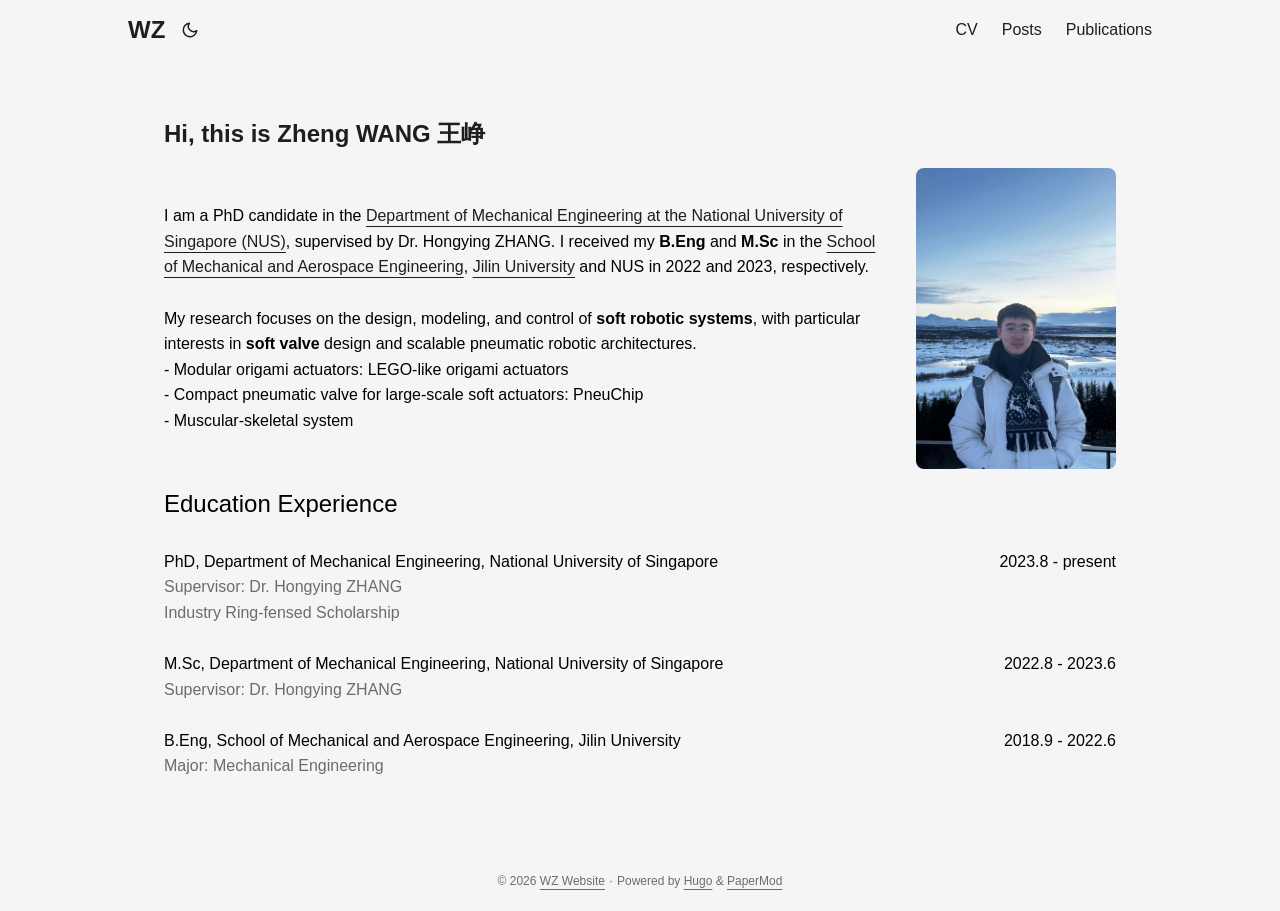
<file: index.html>
<!doctype html><html lang=en dir=auto data-theme=auto><head><meta name=generator content="Hugo 0.161.1"><meta charset=utf-8><meta http-equiv=X-UA-Compatible content="IE=edge"><meta name=viewport content="width=device-width,initial-scale=1,shrink-to-fit=no"><meta name=robots content="index, follow"><title>WZ Website</title><meta name=keywords content="Blog,Portfolio,PaperMod,Soft Robotics"><meta name=description content="Personal academic website of Zheng WANG"><meta name=author content="Zheng WANG"><link rel=canonical href=https://wangzheng-1209.github.io/><link crossorigin=anonymous href=/assets/css/stylesheet.aa66d16d28b2afbf603e479322545f0e8f92d92a0be6b76b6e00d4d86225ddce.css integrity="sha256-qmbRbSiyr79gPkeTIlRfDo+S2SoL5rdrbgDU2GIl3c4=" rel="preload stylesheet" as=style><link rel=icon href=https://wangzheng-1209.github.io/favicon.ico><link rel=icon type=image/png sizes=16x16 href=https://wangzheng-1209.github.io/favicon-16x16.png><link rel=icon type=image/png sizes=32x32 href=https://wangzheng-1209.github.io/favicon-32x32.png><link rel=apple-touch-icon href=https://wangzheng-1209.github.io/apple-touch-icon.png><link rel=mask-icon href=https://wangzheng-1209.github.io/safari-pinned-tab.svg><meta name=theme-color content="#2e2e33"><meta name=msapplication-TileColor content="#2e2e33"><link rel=alternate type=application/rss+xml href=https://wangzheng-1209.github.io/index.xml title=rss><link rel=alternate hreflang=en href=https://wangzheng-1209.github.io/><noscript><style>#theme-toggle,.top-link{display:none}</style><style>@media(prefers-color-scheme:dark){:root{--theme:rgb(29, 30, 32);--entry:rgb(46, 46, 51);--primary:rgb(218, 218, 219);--secondary:rgb(155, 156, 157);--tertiary:rgb(65, 66, 68);--content:rgb(196, 196, 197);--code-block-bg:rgb(46, 46, 51);--code-bg:rgb(55, 56, 62);--border:rgb(51, 51, 51);color-scheme:dark}.list{background:var(--theme)}.toc{background:var(--entry)}}</style></noscript><script>localStorage.getItem("pref-theme")==="dark"?document.querySelector("html").dataset.theme="dark":localStorage.getItem("pref-theme")==="light"?document.querySelector("html").dataset.theme="light":window.matchMedia("(prefers-color-scheme: dark)").matches?document.querySelector("html").dataset.theme="dark":document.querySelector("html").dataset.theme="light"</script><meta property="og:url" content="https://wangzheng-1209.github.io/"><meta property="og:site_name" content="WZ Website"><meta property="og:title" content="WZ Website"><meta property="og:description" content="Personal academic website of Zheng WANG"><meta property="og:locale" content="en"><meta property="og:type" content="website"><meta name=twitter:card content="summary"><meta name=twitter:title content="WZ Website"><meta name=twitter:description content="Personal academic website of Zheng WANG"><script type=application/ld+json>{"@context":"https://schema.org","@type":"Organization","name":"WZ Website","url":"https://wangzheng-1209.github.io/","description":"Personal academic website of Zheng WANG","logo":"https://wangzheng-1209.github.io/favicon.ico","sameAs":[]}</script></head><body class=list id=top><header class=header><nav class=header-nav><div class=logo><a href=https://wangzheng-1209.github.io/ accesskey=h title="WZ (Alt + H)">WZ</a><div class=logo-switches><button id=theme-toggle class=theme-toggle accesskey=t title="(Alt + T)" aria-label="Toggle theme">
<svg class="moon" width="18" height="18" viewBox="0 0 24 24" fill="none" stroke="currentColor" stroke-width="2" stroke-linecap="round" stroke-linejoin="round"><path d="M21 12.79A9 9 0 1111.21 3 7 7 0 0021 12.79z"/></svg>
<svg class="sun" width="18" height="18" viewBox="0 0 24 24" fill="none" stroke="currentColor" stroke-width="2" stroke-linecap="round" stroke-linejoin="round"><circle cx="12" cy="12" r="5"/><line x1="12" y1="1" x2="12" y2="3"/><line x1="12" y1="21" x2="12" y2="23"/><line x1="4.22" y1="4.22" x2="5.64" y2="5.64"/><line x1="18.36" y1="18.36" x2="19.78" y2="19.78"/><line x1="1" y1="12" x2="3" y2="12"/><line x1="21" y1="12" x2="23" y2="12"/><line x1="4.22" y1="19.78" x2="5.64" y2="18.36"/><line x1="18.36" y1="5.64" x2="19.78" y2="4.22"/></svg></button></div></div><ul id=menu class=menu><li><a href=https://wangzheng-1209.github.io/files/cv.pdf title=CV><span>CV</span></a></li><li><a href=https://wangzheng-1209.github.io/posts/ title=Posts><span>Posts</span></a></li><li><a href=https://wangzheng-1209.github.io/publications/ title=Publications><span>Publications</span></a></li></ul></nav></header><main class=main><article class="first-entry home-info"><header class=entry-header><h1><span style=font-size:24px>Hi, this is Zheng WANG 王峥</span></h1></header><div class="entry-content md-content"><div style=display:flex;align-items:center;justify-content:space-between;gap:40px;color:#000><div style=flex:1;font-size:16px>I am a PhD candidate in the
<a href=https://cde.nus.edu.sg/me/ target=_blank>Department of Mechanical Engineering at the National University of Singapore (NUS)</a>,
supervised by Dr. Hongying ZHANG. I received my <strong>B.Eng</strong> and <strong>M.Sc</strong> in the <a href=https://mae.jlu.edu.cn/ target=_blank>School of Mechanical and Aerospace Engineering</a>,
<a href=https://www.jlu.edu.cn/ target=_blank>Jilin University</a> and NUS in 2022 and 2023, respectively.<br><br>My research focuses on the design, modeling, and control of <strong>soft robotic systems</strong>,
with particular interests in <strong>soft valve</strong> design and scalable pneumatic robotic architectures.<br>- Modular origami actuators: LEGO-like origami actuators<br>- Compact pneumatic valve for large-scale soft actuators: PneuChip<br>- Muscular-skeletal system</div><div style="flex:0 0 200px;text-align:right"><img src=/images/profile.jpg style=width:200px></div></div><span style=font-size:24px;color:#000>Education Experience</span><br><br><div style=display:flex;justify-content:space-between;color:#000><div>PhD, Department of Mechanical Engineering, National University of Singapore</div><div>2023.8 - present</div></div>Supervisor: Dr. Hongying ZHANG<br>Industry Ring-fensed Scholarship<br><br><div style=display:flex;justify-content:space-between;color:#000><div>M.Sc, Department of Mechanical Engineering, National University of Singapore</div><div>2022.8 - 2023.6</div></div>Supervisor: Dr. Hongying ZHANG<br><br><div style=display:flex;justify-content:space-between;color:#000><div>B.Eng, School of Mechanical and Aerospace Engineering, Jilin University</div><div>2018.9 - 2022.6</div></div>Major: Mechanical Engineering<br></div><footer class=entry-footer><div class=social-icons></div></footer></article></main><footer class=footer><span>&copy; 2026 <a href=https://wangzheng-1209.github.io/>WZ Website</a></span> ·
<span>Powered by
<a href=https://gohugo.io/ rel="noopener noreferrer" target=_blank>Hugo</a> &
<a href=https://github.com/adityatelange/hugo-PaperMod/ rel=noopener target=_blank>PaperMod</a></span></footer><a href=#top id=top-link class="top-link hidden" aria-label="go to top" title="Go to Top (Alt + G)" accesskey=g><svg viewBox="0 0 24 24" fill="none" stroke="currentColor" stroke-width="2" stroke-linecap="round" stroke-linejoin="round" class="feather feather-chevrons-up"><polyline points="17 11 12 6 7 11"/><polyline points="17 18 12 13 7 18"/></svg>
</a><script>let menu=document.getElementById("menu");if(menu){const e=localStorage.getItem("menu-scroll-position");e&&(menu.scrollLeft=parseInt(e,10)),menu.onscroll=function(){localStorage.setItem("menu-scroll-position",menu.scrollLeft)}}document.querySelectorAll('a[href^="#"]').forEach(e=>{e.addEventListener("click",function(e){e.preventDefault();var t=this.getAttribute("href").substr(1);window.matchMedia("(prefers-reduced-motion: reduce)").matches?document.querySelector(`[id='${decodeURIComponent(t)}']`).scrollIntoView():document.querySelector(`[id='${decodeURIComponent(t)}']`).scrollIntoView({behavior:"smooth"}),t==="top"?history.replaceState(null,null," "):history.pushState(null,null,`#${t}`)})})</script><script>var toplink=document.getElementById("top-link");window.onscroll=function(){const e=window.innerHeight;document.body.scrollTop>e||document.documentElement.scrollTop>e?toplink.classList.remove("hidden"):toplink.classList.add("hidden")}</script><script>document.getElementById("theme-toggle").addEventListener("click",()=>{const e=document.querySelector("html");e.dataset.theme==="dark"?(e.dataset.theme="light",localStorage.setItem("pref-theme","light")):(e.dataset.theme="dark",localStorage.setItem("pref-theme","dark"))})</script></body></html>
</file>
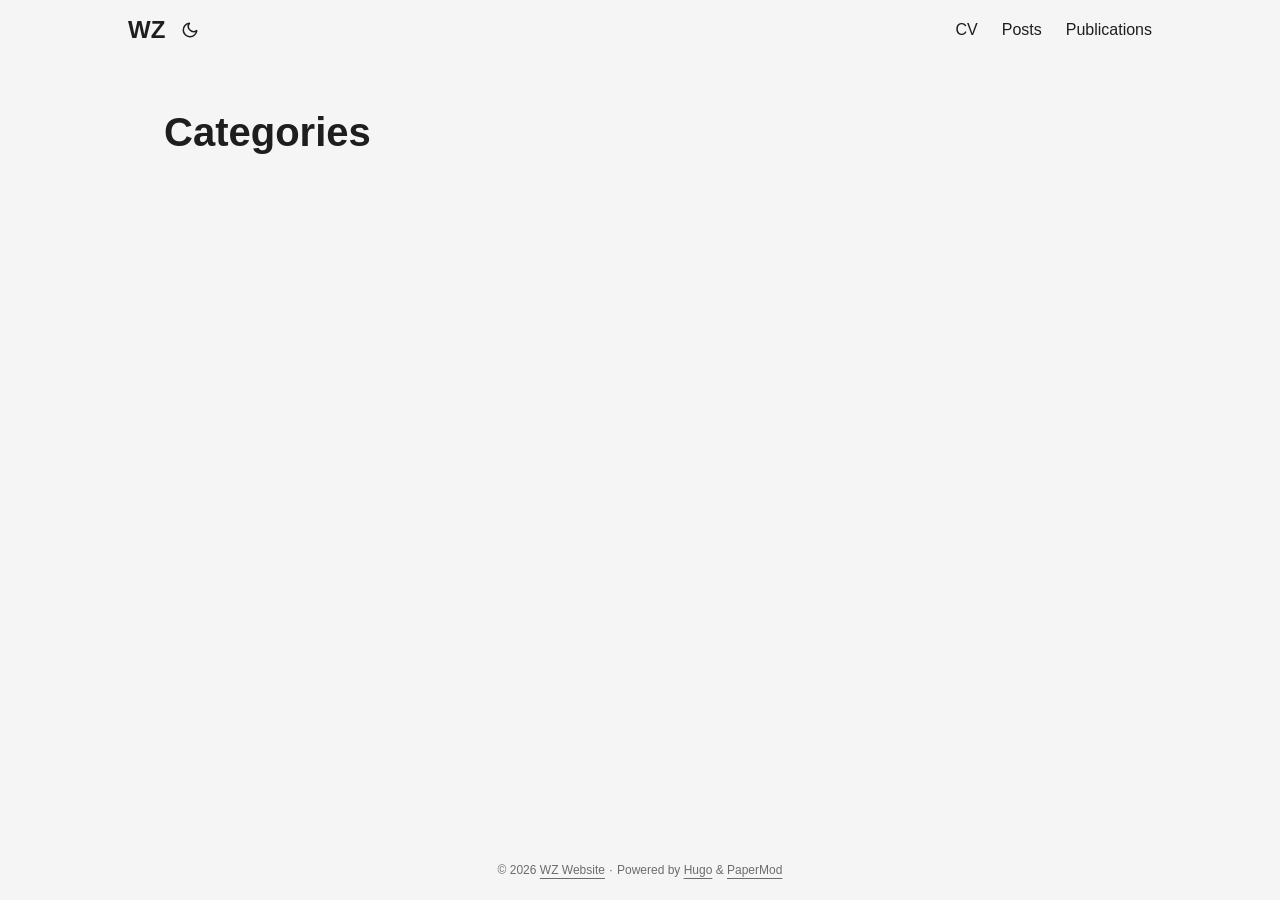
<file: categories/index.html>
<!doctype html><html lang=en dir=auto data-theme=auto><head><meta charset=utf-8><meta http-equiv=X-UA-Compatible content="IE=edge"><meta name=viewport content="width=device-width,initial-scale=1,shrink-to-fit=no"><meta name=robots content="index, follow"><title>Categories | WZ Website</title><meta name=keywords content><meta name=description content="Personal academic website of Zheng WANG"><meta name=author content="Zheng WANG"><link rel=canonical href=https://wangzheng-1209.github.io/categories/><link crossorigin=anonymous href=/assets/css/stylesheet.aa66d16d28b2afbf603e479322545f0e8f92d92a0be6b76b6e00d4d86225ddce.css integrity="sha256-qmbRbSiyr79gPkeTIlRfDo+S2SoL5rdrbgDU2GIl3c4=" rel="preload stylesheet" as=style><link rel=icon href=https://wangzheng-1209.github.io/favicon.ico><link rel=icon type=image/png sizes=16x16 href=https://wangzheng-1209.github.io/favicon-16x16.png><link rel=icon type=image/png sizes=32x32 href=https://wangzheng-1209.github.io/favicon-32x32.png><link rel=apple-touch-icon href=https://wangzheng-1209.github.io/apple-touch-icon.png><link rel=mask-icon href=https://wangzheng-1209.github.io/safari-pinned-tab.svg><meta name=theme-color content="#2e2e33"><meta name=msapplication-TileColor content="#2e2e33"><link rel=alternate type=application/rss+xml href=https://wangzheng-1209.github.io/categories/index.xml title=rss><link rel=alternate hreflang=en href=https://wangzheng-1209.github.io/categories/><noscript><style>#theme-toggle,.top-link{display:none}</style><style>@media(prefers-color-scheme:dark){:root{--theme:rgb(29, 30, 32);--entry:rgb(46, 46, 51);--primary:rgb(218, 218, 219);--secondary:rgb(155, 156, 157);--tertiary:rgb(65, 66, 68);--content:rgb(196, 196, 197);--code-block-bg:rgb(46, 46, 51);--code-bg:rgb(55, 56, 62);--border:rgb(51, 51, 51);color-scheme:dark}.list{background:var(--theme)}.toc{background:var(--entry)}}</style></noscript><script>localStorage.getItem("pref-theme")==="dark"?document.querySelector("html").dataset.theme="dark":localStorage.getItem("pref-theme")==="light"?document.querySelector("html").dataset.theme="light":window.matchMedia("(prefers-color-scheme: dark)").matches?document.querySelector("html").dataset.theme="dark":document.querySelector("html").dataset.theme="light"</script><meta property="og:url" content="https://wangzheng-1209.github.io/categories/"><meta property="og:site_name" content="WZ Website"><meta property="og:title" content="Categories"><meta property="og:description" content="Personal academic website of Zheng WANG"><meta property="og:locale" content="en"><meta property="og:type" content="website"><meta name=twitter:card content="summary"><meta name=twitter:title content="Categories"><meta name=twitter:description content="Personal academic website of Zheng WANG"></head><body class=list id=top><header class=header><nav class=header-nav><div class=logo><a href=https://wangzheng-1209.github.io/ accesskey=h title="WZ (Alt + H)">WZ</a><div class=logo-switches><button id=theme-toggle class=theme-toggle accesskey=t title="(Alt + T)" aria-label="Toggle theme">
<svg class="moon" width="18" height="18" viewBox="0 0 24 24" fill="none" stroke="currentColor" stroke-width="2" stroke-linecap="round" stroke-linejoin="round"><path d="M21 12.79A9 9 0 1111.21 3 7 7 0 0021 12.79z"/></svg>
<svg class="sun" width="18" height="18" viewBox="0 0 24 24" fill="none" stroke="currentColor" stroke-width="2" stroke-linecap="round" stroke-linejoin="round"><circle cx="12" cy="12" r="5"/><line x1="12" y1="1" x2="12" y2="3"/><line x1="12" y1="21" x2="12" y2="23"/><line x1="4.22" y1="4.22" x2="5.64" y2="5.64"/><line x1="18.36" y1="18.36" x2="19.78" y2="19.78"/><line x1="1" y1="12" x2="3" y2="12"/><line x1="21" y1="12" x2="23" y2="12"/><line x1="4.22" y1="19.78" x2="5.64" y2="18.36"/><line x1="18.36" y1="5.64" x2="19.78" y2="4.22"/></svg></button></div></div><ul id=menu class=menu><li><a href=https://wangzheng-1209.github.io/files/cv.pdf title=CV><span>CV</span></a></li><li><a href=https://wangzheng-1209.github.io/posts/ title=Posts><span>Posts</span></a></li><li><a href=https://wangzheng-1209.github.io/publications/ title=Publications><span>Publications</span></a></li></ul></nav></header><main class=main><header class=page-header><h1>Categories</h1></header><ul class=terms-tags></ul></main><footer class=footer><span>&copy; 2026 <a href=https://wangzheng-1209.github.io/>WZ Website</a></span> ·
<span>Powered by
<a href=https://gohugo.io/ rel="noopener noreferrer" target=_blank>Hugo</a> &
<a href=https://github.com/adityatelange/hugo-PaperMod/ rel=noopener target=_blank>PaperMod</a></span></footer><a href=#top id=top-link class="top-link hidden" aria-label="go to top" title="Go to Top (Alt + G)" accesskey=g><svg viewBox="0 0 24 24" fill="none" stroke="currentColor" stroke-width="2" stroke-linecap="round" stroke-linejoin="round" class="feather feather-chevrons-up"><polyline points="17 11 12 6 7 11"/><polyline points="17 18 12 13 7 18"/></svg>
</a><script>let menu=document.getElementById("menu");if(menu){const e=localStorage.getItem("menu-scroll-position");e&&(menu.scrollLeft=parseInt(e,10)),menu.onscroll=function(){localStorage.setItem("menu-scroll-position",menu.scrollLeft)}}document.querySelectorAll('a[href^="#"]').forEach(e=>{e.addEventListener("click",function(e){e.preventDefault();var t=this.getAttribute("href").substr(1);window.matchMedia("(prefers-reduced-motion: reduce)").matches?document.querySelector(`[id='${decodeURIComponent(t)}']`).scrollIntoView():document.querySelector(`[id='${decodeURIComponent(t)}']`).scrollIntoView({behavior:"smooth"}),t==="top"?history.replaceState(null,null," "):history.pushState(null,null,`#${t}`)})})</script><script>var toplink=document.getElementById("top-link");window.onscroll=function(){const e=window.innerHeight;document.body.scrollTop>e||document.documentElement.scrollTop>e?toplink.classList.remove("hidden"):toplink.classList.add("hidden")}</script><script>document.getElementById("theme-toggle").addEventListener("click",()=>{const e=document.querySelector("html");e.dataset.theme==="dark"?(e.dataset.theme="light",localStorage.setItem("pref-theme","light")):(e.dataset.theme="dark",localStorage.setItem("pref-theme","dark"))})</script></body></html>
</file>
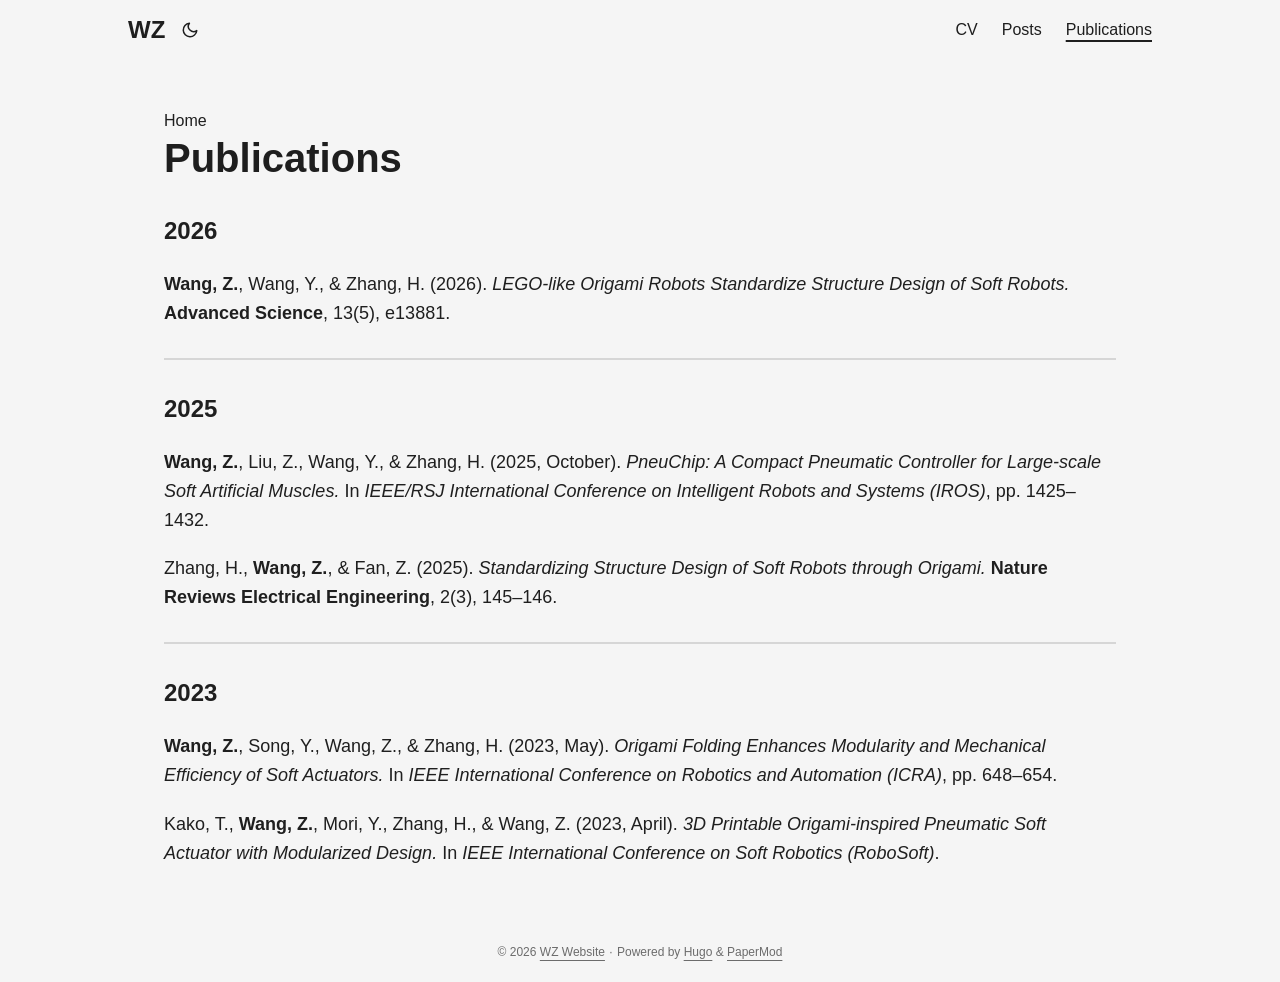
<file: publications/index.html>
<!doctype html><html lang=en dir=auto data-theme=auto><head><meta charset=utf-8><meta http-equiv=X-UA-Compatible content="IE=edge"><meta name=viewport content="width=device-width,initial-scale=1,shrink-to-fit=no"><meta name=robots content="index, follow"><title>Publications | WZ Website</title><meta name=keywords content><meta name=description content="2026
Wang, Z., Wang, Y., & Zhang, H. (2026).  LEGO-like Origami Robots Standardize Structure Design of Soft Robots. Advanced Science, 13(5), e13881.

2025
Wang, Z., Liu, Z., Wang, Y., & Zhang, H. (2025, October). PneuChip: A Compact Pneumatic Controller for Large-scale Soft Artificial Muscles. In IEEE/RSJ International Conference on Intelligent Robots and Systems (IROS), pp. 1425–1432.
Zhang, H., Wang, Z., & Fan, Z. (2025). Standardizing Structure Design of Soft Robots through Origami. Nature Reviews Electrical Engineering, 2(3), 145–146."><meta name=author content="Zheng WANG"><link rel=canonical href=https://wangzheng-1209.github.io/publications/><link crossorigin=anonymous href=/assets/css/stylesheet.aa66d16d28b2afbf603e479322545f0e8f92d92a0be6b76b6e00d4d86225ddce.css integrity="sha256-qmbRbSiyr79gPkeTIlRfDo+S2SoL5rdrbgDU2GIl3c4=" rel="preload stylesheet" as=style><link rel=icon href=https://wangzheng-1209.github.io/favicon.ico><link rel=icon type=image/png sizes=16x16 href=https://wangzheng-1209.github.io/favicon-16x16.png><link rel=icon type=image/png sizes=32x32 href=https://wangzheng-1209.github.io/favicon-32x32.png><link rel=apple-touch-icon href=https://wangzheng-1209.github.io/apple-touch-icon.png><link rel=mask-icon href=https://wangzheng-1209.github.io/safari-pinned-tab.svg><meta name=theme-color content="#2e2e33"><meta name=msapplication-TileColor content="#2e2e33"><link rel=alternate type=application/rss+xml href=https://wangzheng-1209.github.io/publications/index.xml title=rss><link rel=alternate hreflang=en href=https://wangzheng-1209.github.io/publications/><noscript><style>#theme-toggle,.top-link{display:none}</style><style>@media(prefers-color-scheme:dark){:root{--theme:rgb(29, 30, 32);--entry:rgb(46, 46, 51);--primary:rgb(218, 218, 219);--secondary:rgb(155, 156, 157);--tertiary:rgb(65, 66, 68);--content:rgb(196, 196, 197);--code-block-bg:rgb(46, 46, 51);--code-bg:rgb(55, 56, 62);--border:rgb(51, 51, 51);color-scheme:dark}.list{background:var(--theme)}.toc{background:var(--entry)}}</style></noscript><script>localStorage.getItem("pref-theme")==="dark"?document.querySelector("html").dataset.theme="dark":localStorage.getItem("pref-theme")==="light"?document.querySelector("html").dataset.theme="light":window.matchMedia("(prefers-color-scheme: dark)").matches?document.querySelector("html").dataset.theme="dark":document.querySelector("html").dataset.theme="light"</script><meta property="og:url" content="https://wangzheng-1209.github.io/publications/"><meta property="og:site_name" content="WZ Website"><meta property="og:title" content="Publications"><meta property="og:description" content="2026
Wang, Z., Wang, Y., & Zhang, H. (2026). LEGO-like Origami Robots Standardize Structure Design of Soft Robots. Advanced Science, 13(5), e13881.
2025
Wang, Z., Liu, Z., Wang, Y., & Zhang, H. (2025, October). PneuChip: A Compact Pneumatic Controller for Large-scale Soft Artificial Muscles. In IEEE/RSJ International Conference on Intelligent Robots and Systems (IROS), pp. 1425–1432.
Zhang, H., Wang, Z., & Fan, Z. (2025). Standardizing Structure Design of Soft Robots through Origami. Nature Reviews Electrical Engineering, 2(3), 145–146."><meta property="og:locale" content="en"><meta property="og:type" content="website"><meta name=twitter:card content="summary"><meta name=twitter:title content="Publications"><meta name=twitter:description content="2026
Wang, Z., Wang, Y., & Zhang, H. (2026). LEGO-like Origami Robots Standardize Structure Design of Soft Robots. Advanced Science, 13(5), e13881.
2025
Wang, Z., Liu, Z., Wang, Y., & Zhang, H. (2025, October). PneuChip: A Compact Pneumatic Controller for Large-scale Soft Artificial Muscles. In IEEE/RSJ International Conference on Intelligent Robots and Systems (IROS), pp. 1425–1432.
Zhang, H., Wang, Z., & Fan, Z. (2025). Standardizing Structure Design of Soft Robots through Origami. Nature Reviews Electrical Engineering, 2(3), 145–146."><script type=application/ld+json>{"@context":"https://schema.org","@type":"BreadcrumbList","itemListElement":[{"@type":"ListItem","position":1,"name":"Publications","item":"https://wangzheng-1209.github.io/publications/"}]}</script></head><body class=list id=top><header class=header><nav class=header-nav><div class=logo><a href=https://wangzheng-1209.github.io/ accesskey=h title="WZ (Alt + H)">WZ</a><div class=logo-switches><button id=theme-toggle class=theme-toggle accesskey=t title="(Alt + T)" aria-label="Toggle theme">
<svg class="moon" width="18" height="18" viewBox="0 0 24 24" fill="none" stroke="currentColor" stroke-width="2" stroke-linecap="round" stroke-linejoin="round"><path d="M21 12.79A9 9 0 1111.21 3 7 7 0 0021 12.79z"/></svg>
<svg class="sun" width="18" height="18" viewBox="0 0 24 24" fill="none" stroke="currentColor" stroke-width="2" stroke-linecap="round" stroke-linejoin="round"><circle cx="12" cy="12" r="5"/><line x1="12" y1="1" x2="12" y2="3"/><line x1="12" y1="21" x2="12" y2="23"/><line x1="4.22" y1="4.22" x2="5.64" y2="5.64"/><line x1="18.36" y1="18.36" x2="19.78" y2="19.78"/><line x1="1" y1="12" x2="3" y2="12"/><line x1="21" y1="12" x2="23" y2="12"/><line x1="4.22" y1="19.78" x2="5.64" y2="18.36"/><line x1="18.36" y1="5.64" x2="19.78" y2="4.22"/></svg></button></div></div><ul id=menu class=menu><li><a href=https://wangzheng-1209.github.io/files/cv.pdf title=CV><span>CV</span></a></li><li><a href=https://wangzheng-1209.github.io/posts/ title=Posts><span>Posts</span></a></li><li><a href=https://wangzheng-1209.github.io/publications/ title=Publications><span class=active>Publications</span></a></li></ul></nav></header><main class=main><header class=page-header><nav class=breadcrumbs role=navigation aria-label=Breadcrumb><a href=https://wangzheng-1209.github.io/>Home</a></nav><h1>Publications</h1></header><div class="post-content md-content"><p><span style=font-size:24px><strong>2026</strong></span></p><p><strong>Wang, Z.</strong>, Wang, Y., & Zhang, H. (2026). <em>LEGO-like Origami Robots Standardize Structure Design of Soft Robots.</em> <strong>Advanced Science</strong>, 13(5), e13881.</p><hr><p><span style=font-size:24px><strong>2025</strong></span></p><p><strong>Wang, Z.</strong>, Liu, Z., Wang, Y., & Zhang, H. (2025, October). <em>PneuChip: A Compact Pneumatic Controller for Large-scale Soft Artificial Muscles.</em> In <em>IEEE/RSJ International Conference on Intelligent Robots and Systems (IROS)</em>, pp. 1425–1432.</p><p>Zhang, H., <strong>Wang, Z.</strong>, & Fan, Z. (2025). <em>Standardizing Structure Design of Soft Robots through Origami.</em> <strong>Nature Reviews Electrical Engineering</strong>, 2(3), 145–146.</p><hr><p><span style=font-size:24px><strong>2023</strong></span></p><p><strong>Wang, Z.</strong>, Song, Y., Wang, Z., & Zhang, H. (2023, May). <em>Origami Folding Enhances Modularity and Mechanical Efficiency of Soft Actuators.</em> In <em>IEEE International Conference on Robotics and Automation (ICRA)</em>, pp. 648–654.</p><p>Kako, T., <strong>Wang, Z.</strong>, Mori, Y., Zhang, H., & Wang, Z. (2023, April). <em>3D Printable Origami-inspired Pneumatic Soft Actuator with Modularized Design.</em> In <em>IEEE International Conference on Soft Robotics (RoboSoft)</em>.</p></div></main><footer class=footer><span>&copy; 2026 <a href=https://wangzheng-1209.github.io/>WZ Website</a></span> ·
<span>Powered by
<a href=https://gohugo.io/ rel="noopener noreferrer" target=_blank>Hugo</a> &
<a href=https://github.com/adityatelange/hugo-PaperMod/ rel=noopener target=_blank>PaperMod</a></span></footer><a href=#top id=top-link class="top-link hidden" aria-label="go to top" title="Go to Top (Alt + G)" accesskey=g><svg viewBox="0 0 24 24" fill="none" stroke="currentColor" stroke-width="2" stroke-linecap="round" stroke-linejoin="round" class="feather feather-chevrons-up"><polyline points="17 11 12 6 7 11"/><polyline points="17 18 12 13 7 18"/></svg>
</a><script>let menu=document.getElementById("menu");if(menu){const e=localStorage.getItem("menu-scroll-position");e&&(menu.scrollLeft=parseInt(e,10)),menu.onscroll=function(){localStorage.setItem("menu-scroll-position",menu.scrollLeft)}}document.querySelectorAll('a[href^="#"]').forEach(e=>{e.addEventListener("click",function(e){e.preventDefault();var t=this.getAttribute("href").substr(1);window.matchMedia("(prefers-reduced-motion: reduce)").matches?document.querySelector(`[id='${decodeURIComponent(t)}']`).scrollIntoView():document.querySelector(`[id='${decodeURIComponent(t)}']`).scrollIntoView({behavior:"smooth"}),t==="top"?history.replaceState(null,null," "):history.pushState(null,null,`#${t}`)})})</script><script>var toplink=document.getElementById("top-link");window.onscroll=function(){const e=window.innerHeight;document.body.scrollTop>e||document.documentElement.scrollTop>e?toplink.classList.remove("hidden"):toplink.classList.add("hidden")}</script><script>document.getElementById("theme-toggle").addEventListener("click",()=>{const e=document.querySelector("html");e.dataset.theme==="dark"?(e.dataset.theme="light",localStorage.setItem("pref-theme","light")):(e.dataset.theme="dark",localStorage.setItem("pref-theme","dark"))})</script></body></html>
</file>
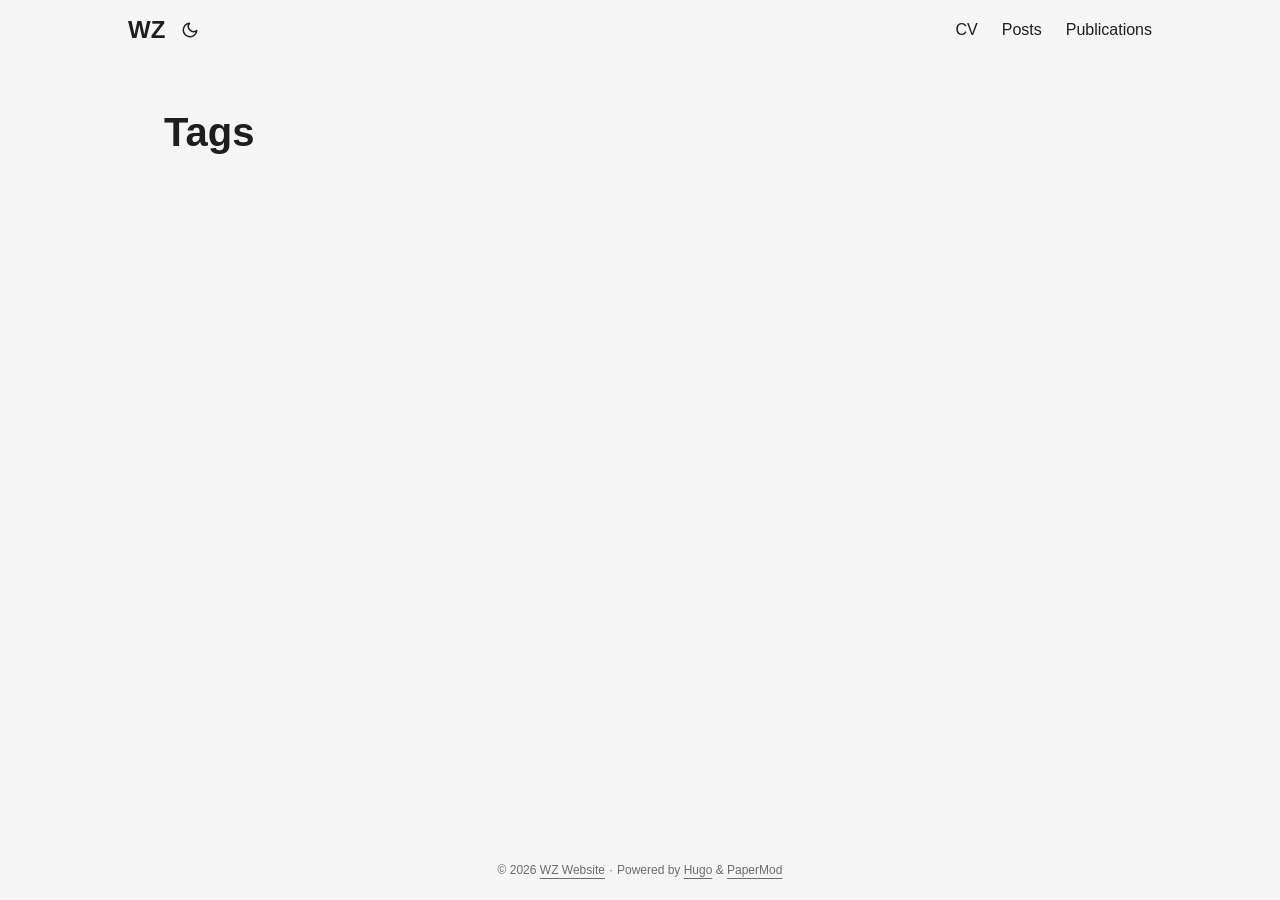
<file: tags/index.html>
<!doctype html><html lang=en dir=auto data-theme=auto><head><meta charset=utf-8><meta http-equiv=X-UA-Compatible content="IE=edge"><meta name=viewport content="width=device-width,initial-scale=1,shrink-to-fit=no"><meta name=robots content="index, follow"><title>Tags | WZ Website</title><meta name=keywords content><meta name=description content="Personal academic website of Zheng WANG"><meta name=author content="Zheng WANG"><link rel=canonical href=https://wangzheng-1209.github.io/tags/><link crossorigin=anonymous href=/assets/css/stylesheet.aa66d16d28b2afbf603e479322545f0e8f92d92a0be6b76b6e00d4d86225ddce.css integrity="sha256-qmbRbSiyr79gPkeTIlRfDo+S2SoL5rdrbgDU2GIl3c4=" rel="preload stylesheet" as=style><link rel=icon href=https://wangzheng-1209.github.io/favicon.ico><link rel=icon type=image/png sizes=16x16 href=https://wangzheng-1209.github.io/favicon-16x16.png><link rel=icon type=image/png sizes=32x32 href=https://wangzheng-1209.github.io/favicon-32x32.png><link rel=apple-touch-icon href=https://wangzheng-1209.github.io/apple-touch-icon.png><link rel=mask-icon href=https://wangzheng-1209.github.io/safari-pinned-tab.svg><meta name=theme-color content="#2e2e33"><meta name=msapplication-TileColor content="#2e2e33"><link rel=alternate type=application/rss+xml href=https://wangzheng-1209.github.io/tags/index.xml title=rss><link rel=alternate hreflang=en href=https://wangzheng-1209.github.io/tags/><noscript><style>#theme-toggle,.top-link{display:none}</style><style>@media(prefers-color-scheme:dark){:root{--theme:rgb(29, 30, 32);--entry:rgb(46, 46, 51);--primary:rgb(218, 218, 219);--secondary:rgb(155, 156, 157);--tertiary:rgb(65, 66, 68);--content:rgb(196, 196, 197);--code-block-bg:rgb(46, 46, 51);--code-bg:rgb(55, 56, 62);--border:rgb(51, 51, 51);color-scheme:dark}.list{background:var(--theme)}.toc{background:var(--entry)}}</style></noscript><script>localStorage.getItem("pref-theme")==="dark"?document.querySelector("html").dataset.theme="dark":localStorage.getItem("pref-theme")==="light"?document.querySelector("html").dataset.theme="light":window.matchMedia("(prefers-color-scheme: dark)").matches?document.querySelector("html").dataset.theme="dark":document.querySelector("html").dataset.theme="light"</script><meta property="og:url" content="https://wangzheng-1209.github.io/tags/"><meta property="og:site_name" content="WZ Website"><meta property="og:title" content="Tags"><meta property="og:description" content="Personal academic website of Zheng WANG"><meta property="og:locale" content="en"><meta property="og:type" content="website"><meta name=twitter:card content="summary"><meta name=twitter:title content="Tags"><meta name=twitter:description content="Personal academic website of Zheng WANG"></head><body class=list id=top><header class=header><nav class=header-nav><div class=logo><a href=https://wangzheng-1209.github.io/ accesskey=h title="WZ (Alt + H)">WZ</a><div class=logo-switches><button id=theme-toggle class=theme-toggle accesskey=t title="(Alt + T)" aria-label="Toggle theme">
<svg class="moon" width="18" height="18" viewBox="0 0 24 24" fill="none" stroke="currentColor" stroke-width="2" stroke-linecap="round" stroke-linejoin="round"><path d="M21 12.79A9 9 0 1111.21 3 7 7 0 0021 12.79z"/></svg>
<svg class="sun" width="18" height="18" viewBox="0 0 24 24" fill="none" stroke="currentColor" stroke-width="2" stroke-linecap="round" stroke-linejoin="round"><circle cx="12" cy="12" r="5"/><line x1="12" y1="1" x2="12" y2="3"/><line x1="12" y1="21" x2="12" y2="23"/><line x1="4.22" y1="4.22" x2="5.64" y2="5.64"/><line x1="18.36" y1="18.36" x2="19.78" y2="19.78"/><line x1="1" y1="12" x2="3" y2="12"/><line x1="21" y1="12" x2="23" y2="12"/><line x1="4.22" y1="19.78" x2="5.64" y2="18.36"/><line x1="18.36" y1="5.64" x2="19.78" y2="4.22"/></svg></button></div></div><ul id=menu class=menu><li><a href=https://wangzheng-1209.github.io/files/cv.pdf title=CV><span>CV</span></a></li><li><a href=https://wangzheng-1209.github.io/posts/ title=Posts><span>Posts</span></a></li><li><a href=https://wangzheng-1209.github.io/publications/ title=Publications><span>Publications</span></a></li></ul></nav></header><main class=main><header class=page-header><h1>Tags</h1></header><ul class=terms-tags></ul></main><footer class=footer><span>&copy; 2026 <a href=https://wangzheng-1209.github.io/>WZ Website</a></span> ·
<span>Powered by
<a href=https://gohugo.io/ rel="noopener noreferrer" target=_blank>Hugo</a> &
<a href=https://github.com/adityatelange/hugo-PaperMod/ rel=noopener target=_blank>PaperMod</a></span></footer><a href=#top id=top-link class="top-link hidden" aria-label="go to top" title="Go to Top (Alt + G)" accesskey=g><svg viewBox="0 0 24 24" fill="none" stroke="currentColor" stroke-width="2" stroke-linecap="round" stroke-linejoin="round" class="feather feather-chevrons-up"><polyline points="17 11 12 6 7 11"/><polyline points="17 18 12 13 7 18"/></svg>
</a><script>let menu=document.getElementById("menu");if(menu){const e=localStorage.getItem("menu-scroll-position");e&&(menu.scrollLeft=parseInt(e,10)),menu.onscroll=function(){localStorage.setItem("menu-scroll-position",menu.scrollLeft)}}document.querySelectorAll('a[href^="#"]').forEach(e=>{e.addEventListener("click",function(e){e.preventDefault();var t=this.getAttribute("href").substr(1);window.matchMedia("(prefers-reduced-motion: reduce)").matches?document.querySelector(`[id='${decodeURIComponent(t)}']`).scrollIntoView():document.querySelector(`[id='${decodeURIComponent(t)}']`).scrollIntoView({behavior:"smooth"}),t==="top"?history.replaceState(null,null," "):history.pushState(null,null,`#${t}`)})})</script><script>var toplink=document.getElementById("top-link");window.onscroll=function(){const e=window.innerHeight;document.body.scrollTop>e||document.documentElement.scrollTop>e?toplink.classList.remove("hidden"):toplink.classList.add("hidden")}</script><script>document.getElementById("theme-toggle").addEventListener("click",()=>{const e=document.querySelector("html");e.dataset.theme==="dark"?(e.dataset.theme="light",localStorage.setItem("pref-theme","light")):(e.dataset.theme="dark",localStorage.setItem("pref-theme","dark"))})</script></body></html>
</file>
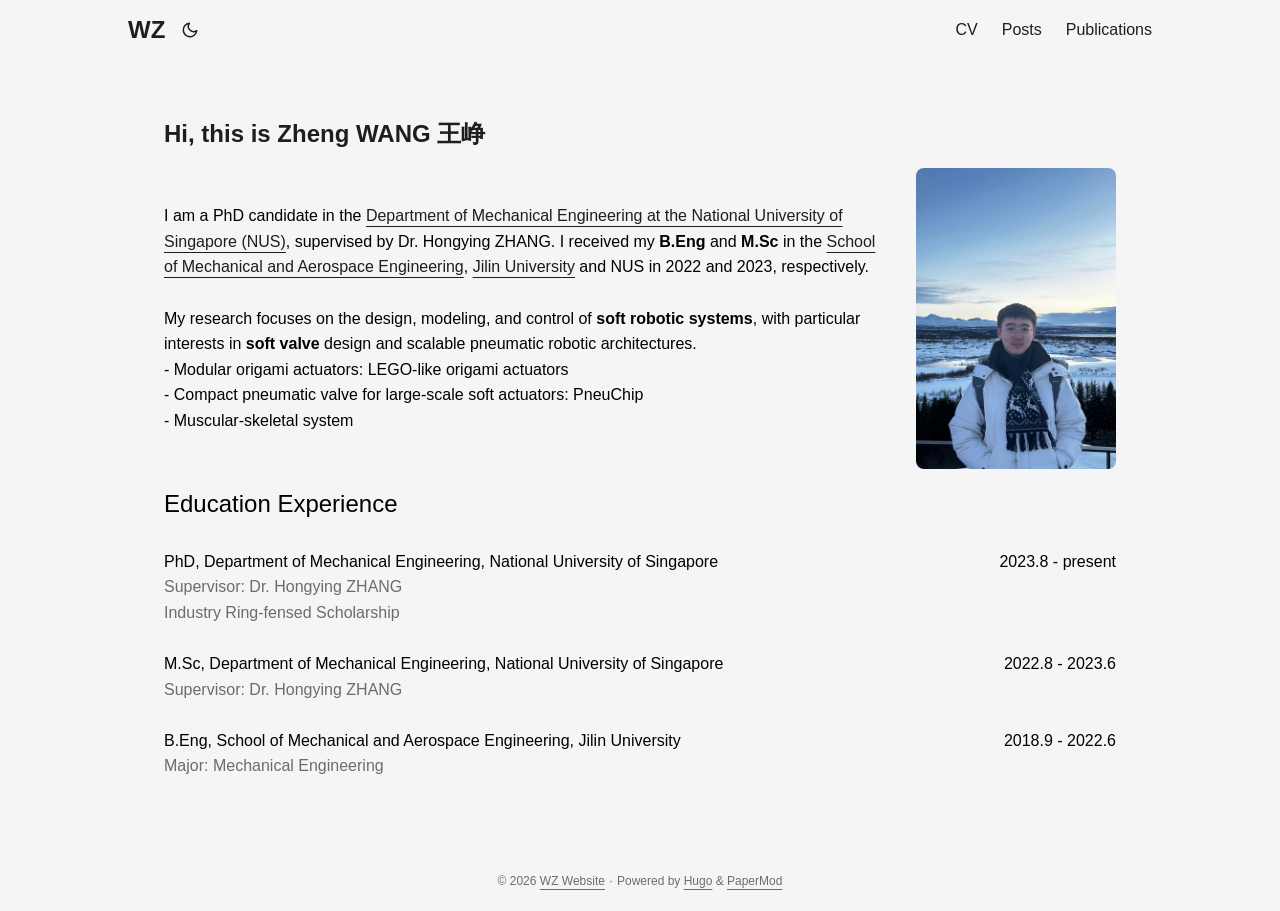
<file: page/1/index.html>
<!doctype html><html lang=en><head><title>https://wangzheng-1209.github.io/</title><link rel=canonical href=https://wangzheng-1209.github.io/><meta charset=utf-8><meta http-equiv=refresh content="0; url=https://wangzheng-1209.github.io/"></head></html>
</file>
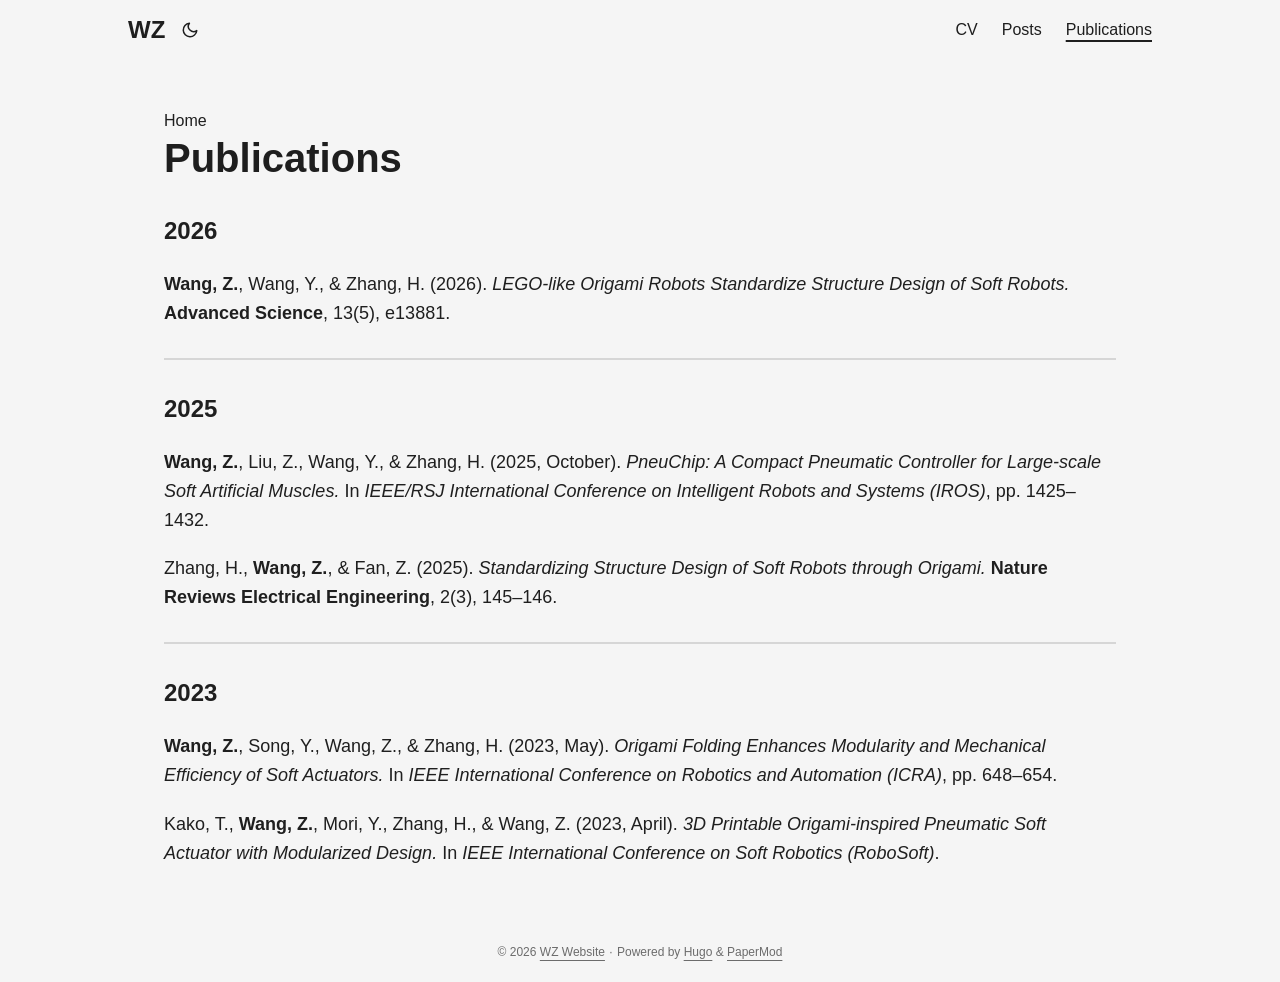
<file: publications/page/1/index.html>
<!doctype html><html lang=en><head><title>https://wangzheng-1209.github.io/publications/</title><link rel=canonical href=https://wangzheng-1209.github.io/publications/><meta charset=utf-8><meta http-equiv=refresh content="0; url=https://wangzheng-1209.github.io/publications/"></head></html>
</file>
